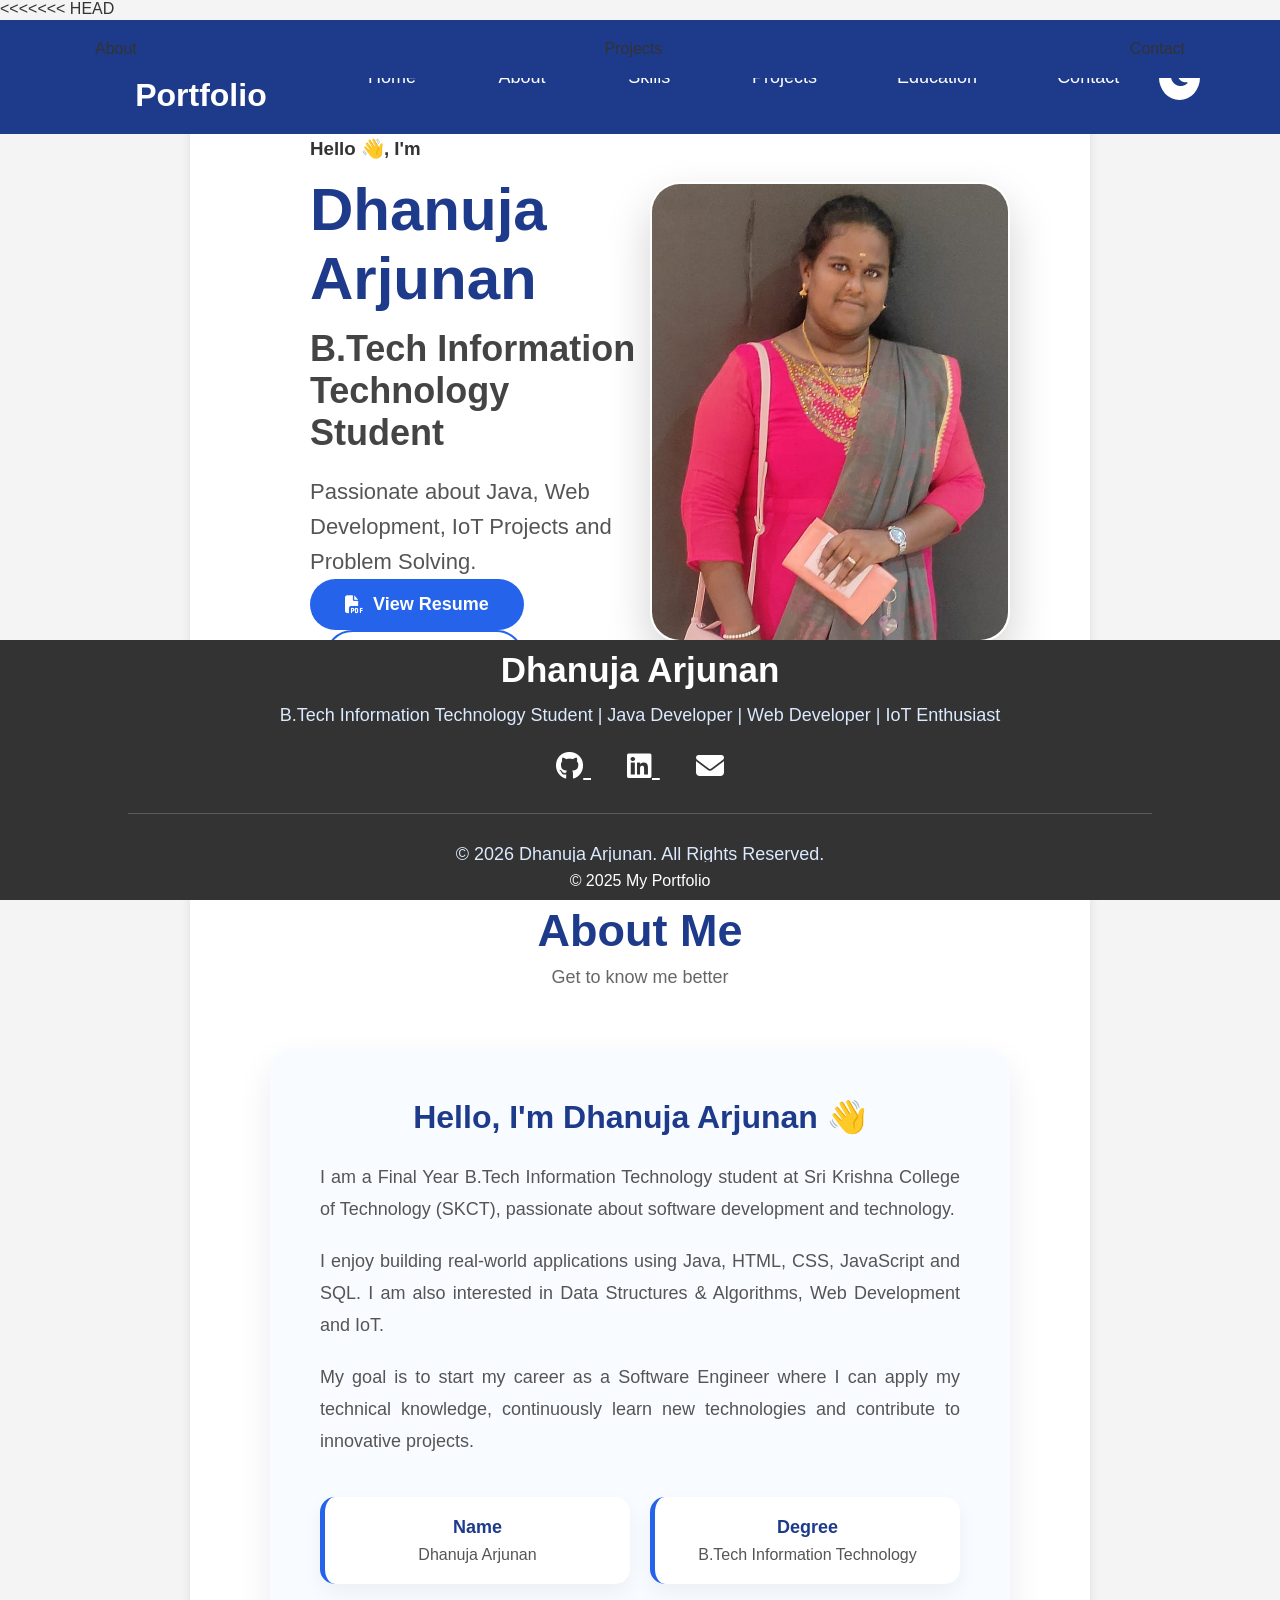
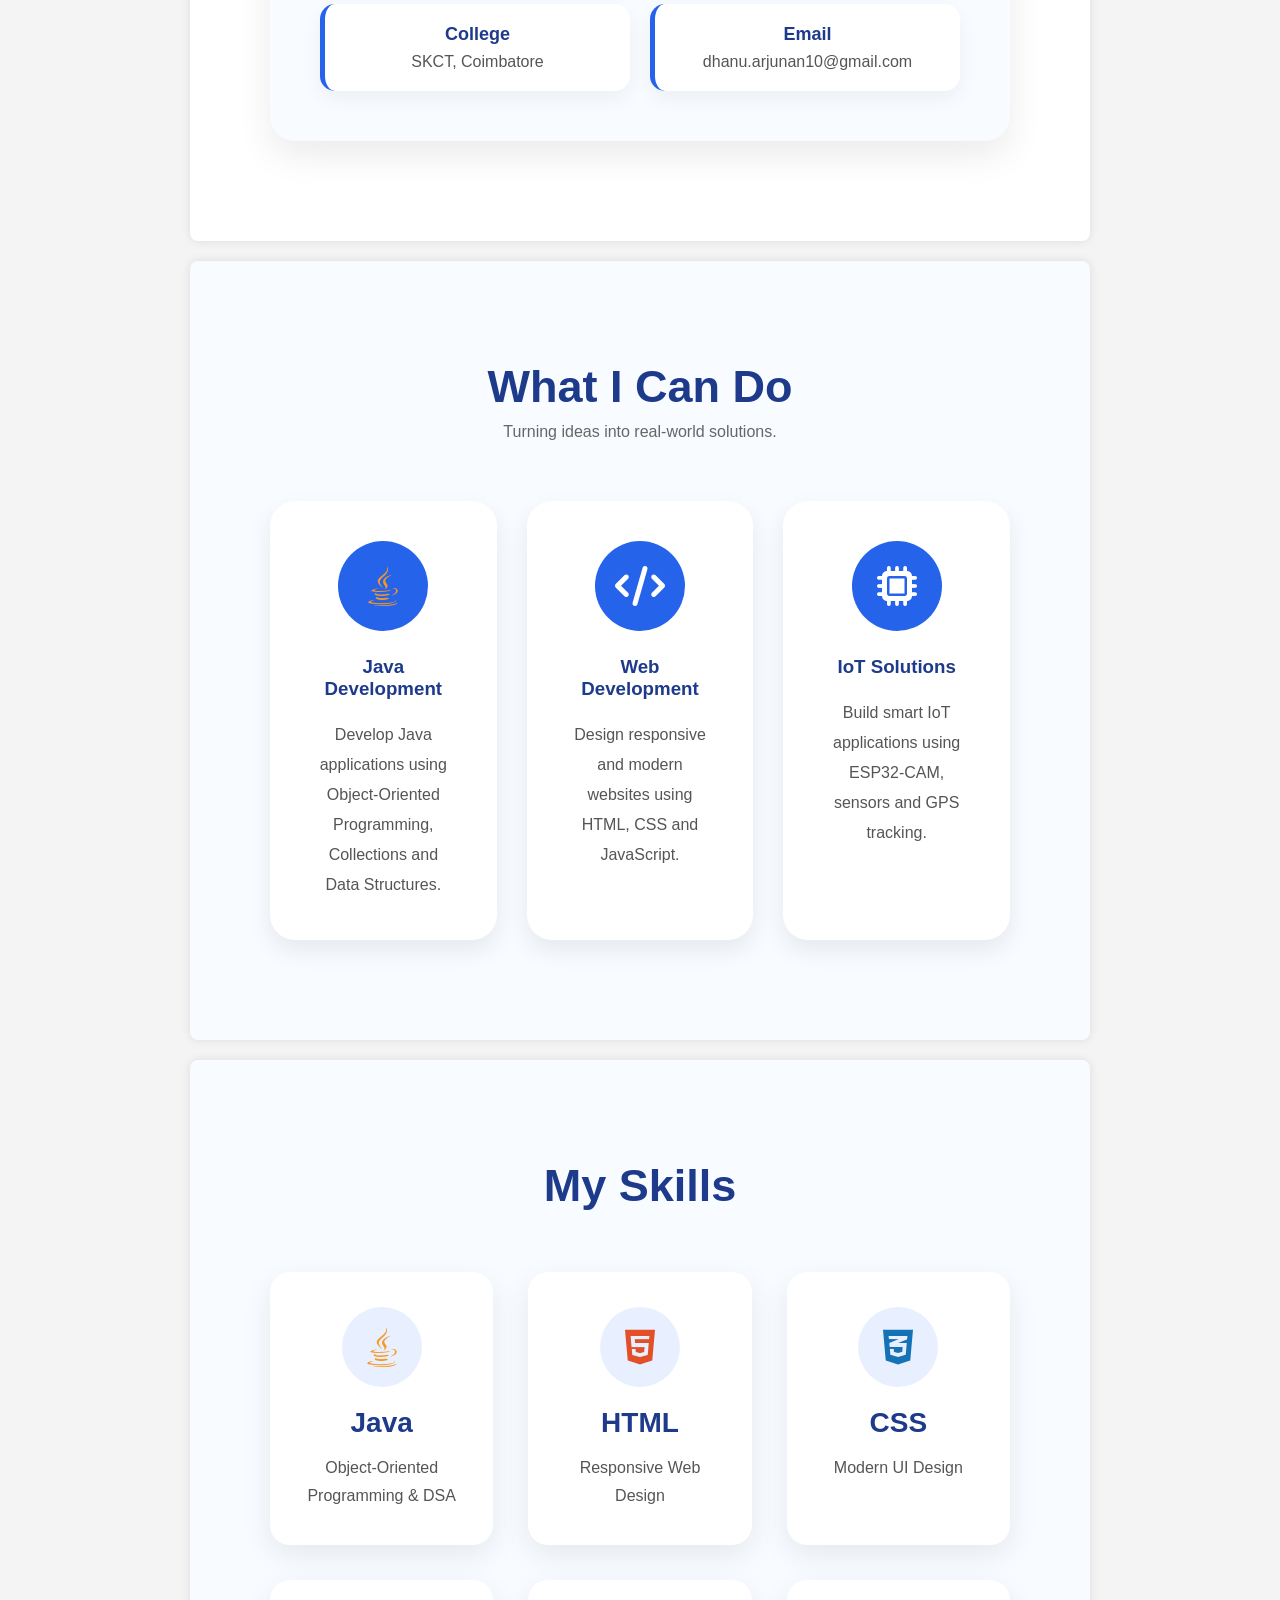
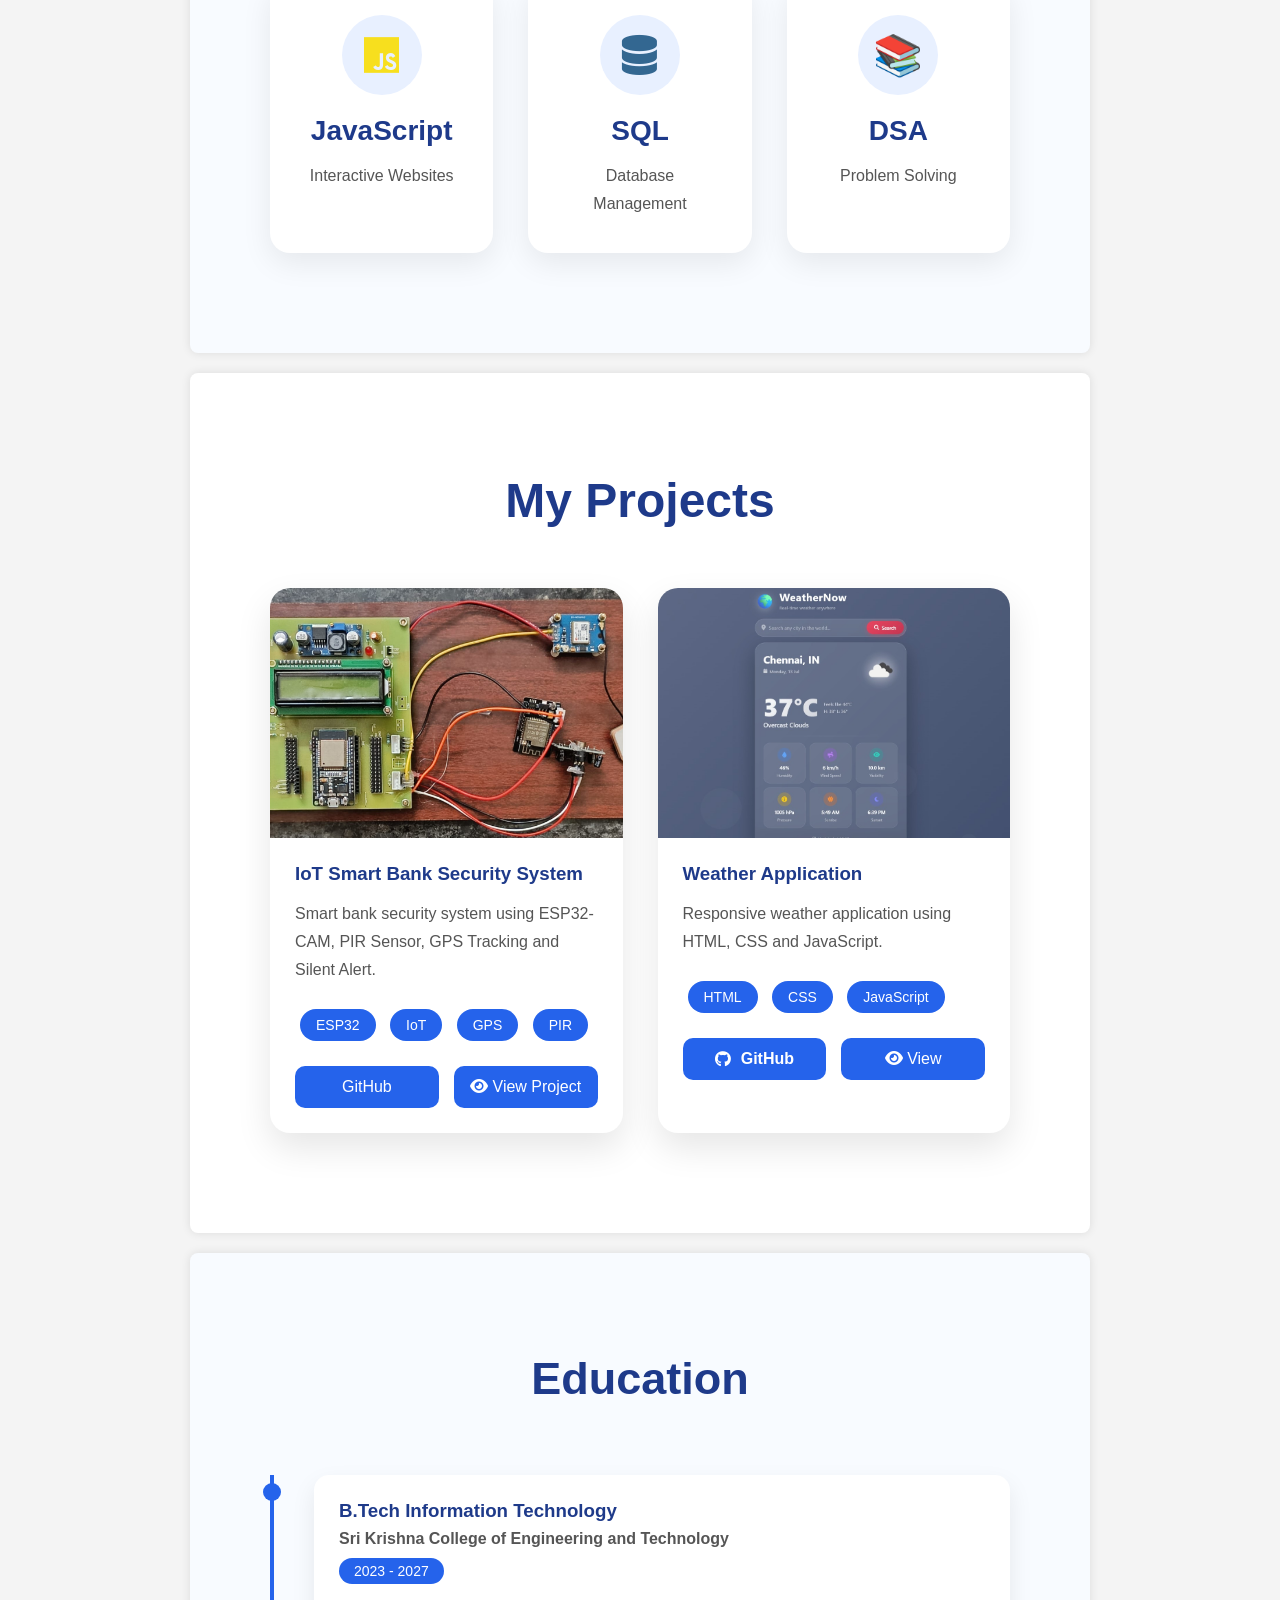
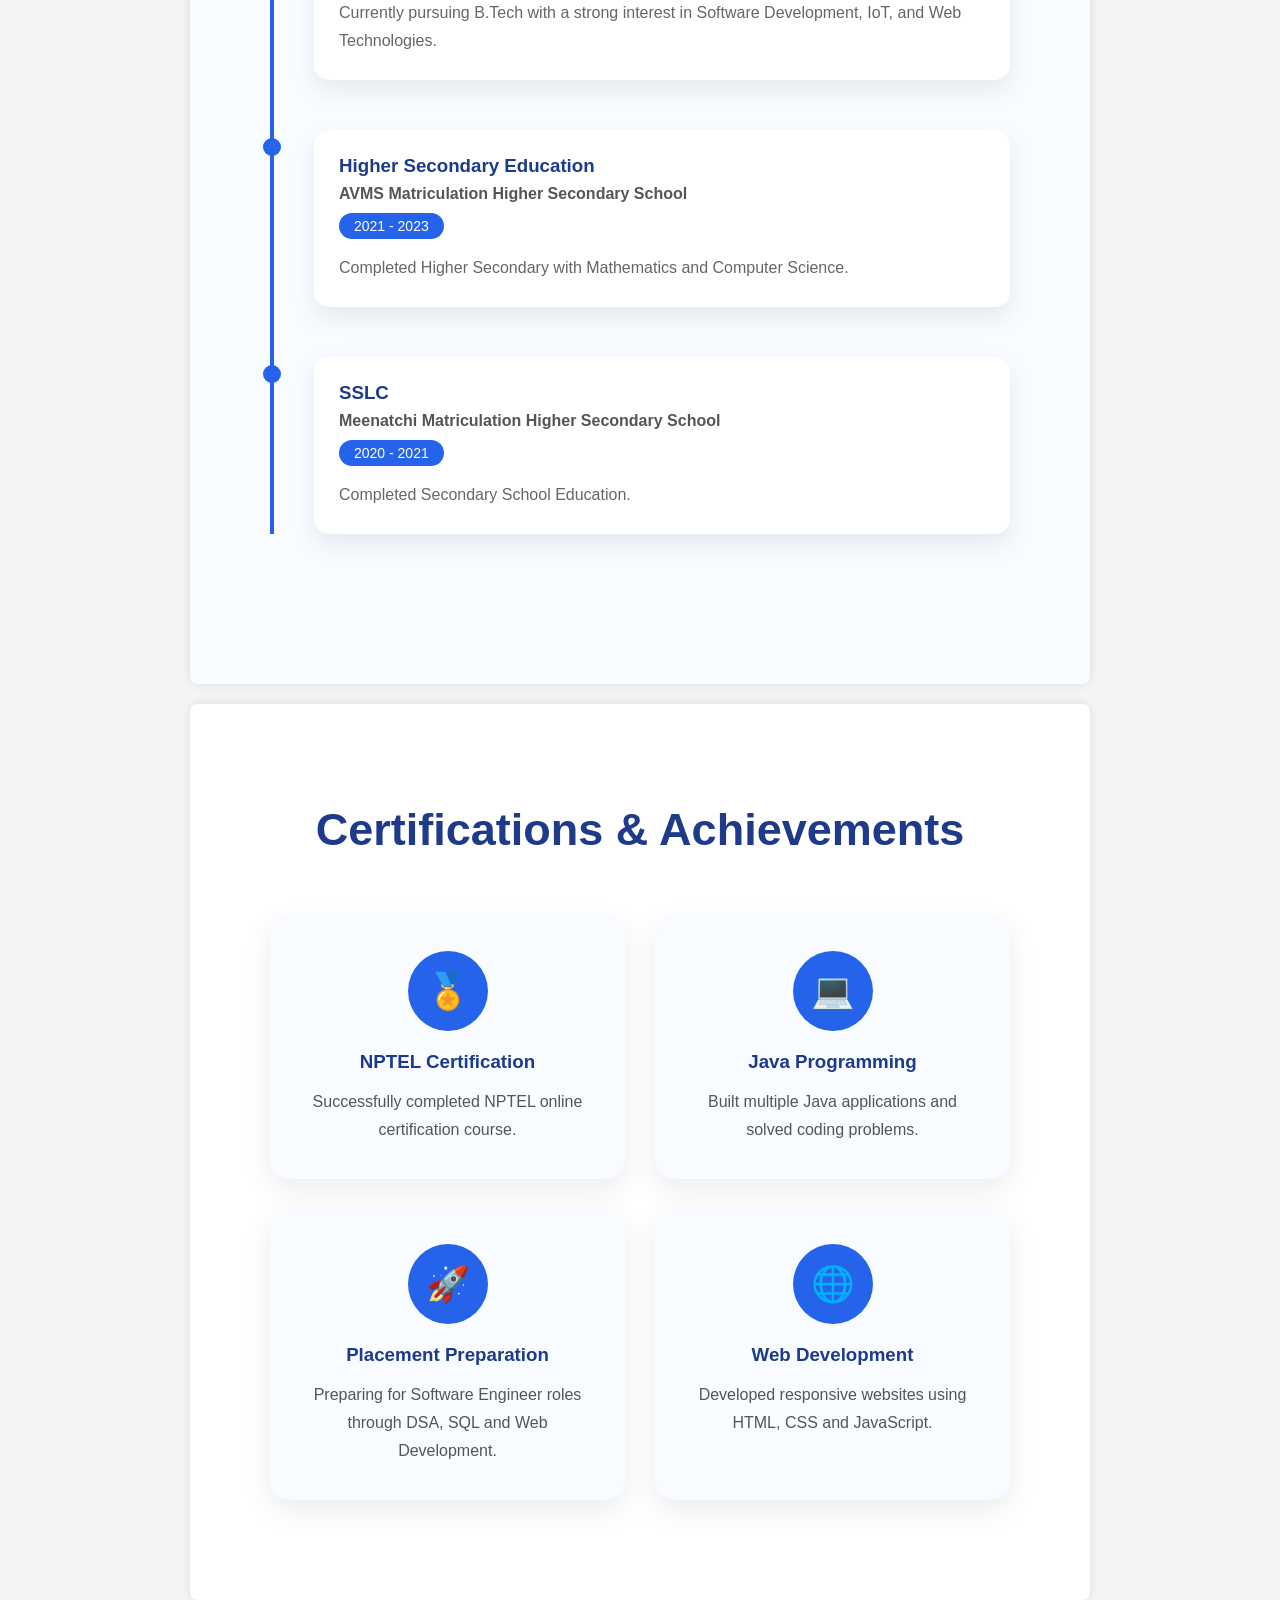
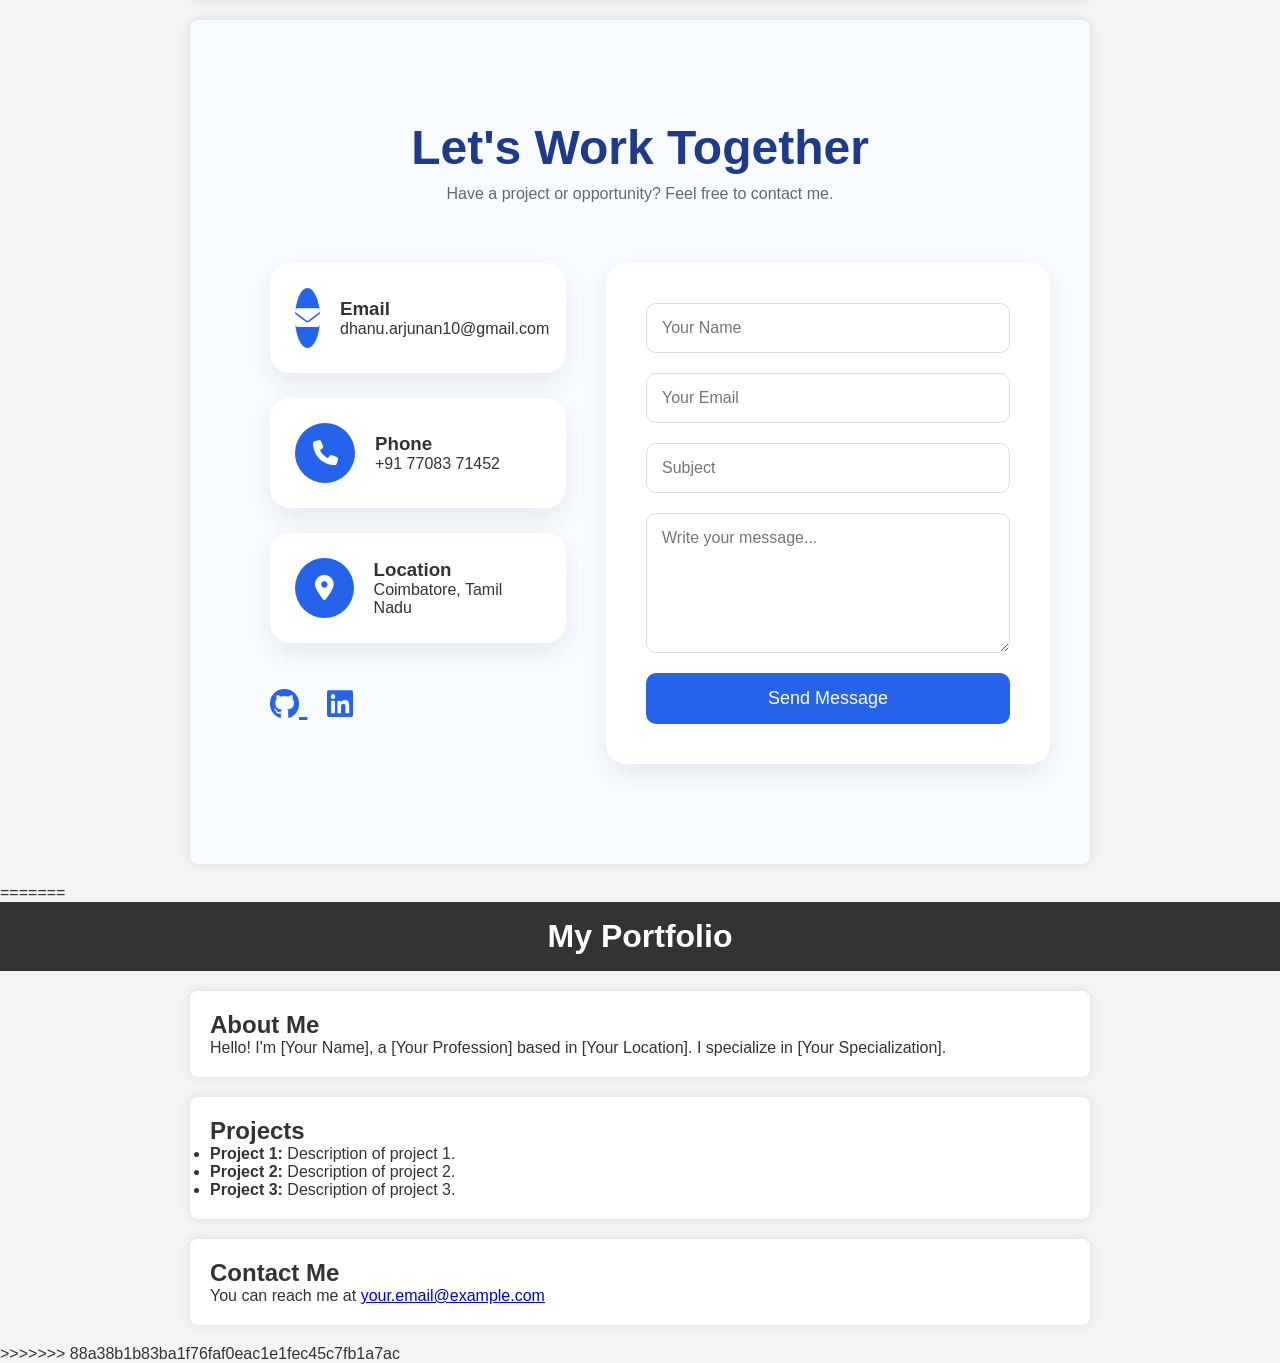
<file: index.html>
<<<<<<< HEAD
<!DOCTYPE html>
<html lang="en">

<head>

    <meta charset="UTF-8">

    <meta name="viewport" content="width=device-width, initial-scale=1.0">

    <title>Dhanuja Portfolio</title>

    <link rel="stylesheet" href="style.css">

    <link rel="stylesheet"
    href="https://cdnjs.cloudflare.com/ajax/libs/font-awesome/6.5.2/css/all.min.css">

</head>

<body>
    <nav>

    <div class="logo">
        Dhanuja Portfolio
    </div>

    <ul class="nav-links">

        <li><a href="#home">Home</a></li>

        <li><a href="#about">About</a></li>

        <li><a href="#skills">Skills</a></li>

        <li><a href="#projects">Projects</a></li>

        <li><a href="#education">Education</a></li>

        <li><a href="#contact">Contact</a></li>

    </ul>

    <div class="theme-toggle">
        <i class="fa-solid fa-moon" id="themeIcon"></i>
    </div>

    <div class="menu-btn">

        <i class="fa-solid fa-bars"></i>

    </div>

</nav>

     <section id="home" class="hero">

    <div class="hero-text">

        <h3>Hello 👋, I'm</h3>

        <h1>Dhanuja Arjunan</h1>

        <h2>B.Tech Information Technology Student</h2>

        <p>
            Passionate about Java, Web Development,
            IoT Projects and Problem Solving.
        </p>
        <a href="resume/Dhanuja_Resume.pdf"
                            target="_blank"
                                    class="btn">

                 <i class="fa-solid fa-file-pdf"></i>

                View Resume

        </a>

        <a href="#contact" class="btn-contact">

    <i class="fa-solid fa-paper-plane"></i>

    Contact Me

</a>

    </div>

    <div class="hero-image">
        <img src="images/profile.jpeg" alt="Profile">
    </div>

</section>

<section id="about" class="about">

    <div class="about-heading">
        <h2>About Me</h2>
        <p>Get to know me better</p>
    </div>

    <div class="about-container">

        <div class="about-content">

            <h3>Hello, I'm Dhanuja Arjunan 👋</h3>

            <p>
                I am a Final Year B.Tech Information Technology student at
                Sri Krishna College of Technology (SKCT),
                passionate about software development and technology.
            </p>

            <p>
                I enjoy building real-world applications using Java, HTML,
                CSS, JavaScript and SQL. I am also interested in
                Data Structures & Algorithms, Web Development and IoT.
            </p>

            <p>
                My goal is to start my career as a Software Engineer where I
                can apply my technical knowledge, continuously learn new
                technologies and contribute to innovative projects.
            </p>

            <div class="about-details">

                <div class="detail-box">
                    <h4>Name</h4>
                    <span>Dhanuja Arjunan</span>
                </div>

                <div class="detail-box">
                    <h4>Degree</h4>
                    <span>B.Tech Information Technology</span>
                </div>

                <div class="detail-box">
                    <h4>College</h4>
                    <span>SKCT, Coimbatore</span>
                </div>

                <div class="detail-box">
                    <h4>Email</h4>
                    <span>dhanu.arjunan10@gmail.com</span>
                </div>

            </div>

        </div>

    </div>

</section>
<section id="services" class="services">

    <div class="service-title">

        <h2>What I Can Do</h2>

        <p>Turning ideas into real-world solutions.</p>

    </div>

    <div class="service-container">

        <div class="service-card">

            <div class="service-icon">
                <i class="fa-brands fa-java"></i>
            </div>

            <h3>Java Development</h3>

            <p>
                Develop Java applications using Object-Oriented Programming,
                Collections and Data Structures.
            </p>

        </div>

        <div class="service-card">

            <div class="service-icon">
                <i class="fa-solid fa-code"></i>
            </div>

            <h3>Web Development</h3>

            <p>
                Design responsive and modern websites
                using HTML, CSS and JavaScript.
            </p>

        </div>

        <div class="service-card">

            <div class="service-icon">
                <i class="fa-solid fa-microchip"></i>
            </div>

            <h3>IoT Solutions</h3>

            <p>
                Build smart IoT applications using
                ESP32-CAM, sensors and GPS tracking.
            </p>

        </div>

    </div>

</section>
<section id="skills" class="skills">

    <h2>My Skills</h2>

    <div class="skills-container">

        <div class="skill-card">
            <div class="icon">
                <i class="fa-brands fa-java"></i>
            </div>
            <h3>Java</h3>
            <p>Object-Oriented Programming & DSA</p>
        </div>

        <div class="skill-card">
            <div class="icon">
                <i class="fa-brands fa-html5"></i>
            </div>
            <h3>HTML</h3>
            <p>Responsive Web Design</p>
        </div>

        <div class="skill-card">
            <div class="icon">
                <i class="fa-brands fa-css3-alt"></i>
            </div>
            <h3>CSS</h3>
            <p>Modern UI Design</p>
        </div>

        <div class="skill-card">
            <div class="icon">
                <i class="fa-brands fa-js"></i>
            </div>
            <h3>JavaScript</h3>
            <p>Interactive Websites</p>
        </div>

        <div class="skill-card">
            <div class="icon">
                <i class="fa-solid fa-database"></i>
            </div>
            <h3>SQL</h3>
            <p>Database Management</p>
        </div>

        <div class="skill-card">
            <div class="icon">📚</div>
            <h3>DSA</h3>
            <p>Problem Solving</p>
        </div>

    </div>

</section>
<section id="projects" class="projects">

    <h2>My Projects</h2>

    <div class="project-container">

        <!-- Project 1 -->

        <div class="project-card">

            <img src="project-images/bank.jpeg" alt="Bank Project">

            <div class="project-content">

                <h3>IoT Smart Bank Security System</h3>

                <p>
                    Smart bank security system using ESP32-CAM,
                    PIR Sensor, GPS Tracking and Silent Alert.
                </p>

                <div class="tech">

                    <span>ESP32</span>

                    <span>IoT</span>

                    <span>GPS</span>

                    <span>PIR</span>

                </div>

                <div class="project-buttons">

                    <a href="#">GitHub</a>

                    <a href="bank-project.html" class="view-btn">

    <i class="fa-solid fa-eye"></i>

    View Project

</a>

                </div>

            </div>

        </div>

        <!-- Project 2 -->

        <div class="project-card">

            <img src="project-images/weather.jpeg" alt="Weather">

            <div class="project-content">

                <h3>Weather Application</h3>

                <p>
                    Responsive weather application using
                    HTML, CSS and JavaScript.
                </p>

                <div class="tech">

                    <span>HTML</span>

                    <span>CSS</span>

                    <span>JavaScript</span>

                </div>

                <div class="project-buttons">

                    
                    <a href="https://github.com/dhanuja1003/weather-app "
   target="_blank"
   class="github-btn">

    <i class="fa-brands fa-github"></i>

    GitHub

</a>

                    <a href="weather-app/index.html"
   class="view-btn">

    <i class="fa-solid fa-eye"></i>

    View

</a>

                </div>

            </div>

        </div>

    </div>

</section>
<section id="education" class="education">

    <h2>Education</h2>

    <div class="timeline">

        <div class="timeline-item">

            <div class="circle"></div>

            <div class="content">

                <h3>B.Tech Information Technology</h3>

                <h4>Sri Krishna College of Engineering and Technology</h4>

                <span>2023 - 2027</span>

                <p>Currently pursuing B.Tech with a strong interest in Software Development, IoT, and Web Technologies.</p>

            </div>

        </div>

        <div class="timeline-item">

            <div class="circle"></div>

            <div class="content">

                <h3>Higher Secondary Education</h3>

                <h4>AVMS Matriculation Higher Secondary School</h4>

                <span>2021 - 2023</span>

                <p>Completed Higher Secondary with Mathematics and Computer Science.</p>

            </div>

        </div>

        <div class="timeline-item">

            <div class="circle"></div>

            <div class="content">

                <h3>SSLC</h3>

                <h4>Meenatchi Matriculation Higher Secondary School</h4>

                <span>2020 - 2021</span>

                <p>Completed Secondary School Education.</p>

            </div>

        </div>

    </div>

</section>
<section class="certifications">

    <h2>Certifications & Achievements</h2>

    <div class="certificate-container">

        <div class="certificate-card">

            <div class="certificate-icon">🏅</div>

            <h3>NPTEL Certification</h3>

            <p>
                Successfully completed NPTEL online certification course.
            </p>

        </div>

        <div class="certificate-card">

            <div class="certificate-icon">💻</div>

            <h3>Java Programming</h3>

            <p>
                Built multiple Java applications and solved coding problems.
            </p>

        </div>

        <div class="certificate-card">

            <div class="certificate-icon">🚀</div>

            <h3>Placement Preparation</h3>

            <p>
                Preparing for Software Engineer roles through DSA, SQL and Web Development.
            </p>

        </div>

        <div class="certificate-card">

            <div class="certificate-icon">🌐</div>

            <h3>Web Development</h3>

            <p>
                Developed responsive websites using HTML, CSS and JavaScript.
            </p>

        </div>

    </div>

</section>
<section id="contact" class="contact">

    <div class="contact-title">

        <h2>Let's Work Together</h2>

        <p>
            Have a project or opportunity? Feel free to contact me.
        </p>

    </div>

    <div class="contact-container">

        <!-- Left Side -->

        <div class="contact-info">

            <div class="info-card">

                <i class="fa-solid fa-envelope"></i>

                <div>

                    <h3>Email</h3>

                    <p>dhanu.arjunan10@gmail.com</p>

                </div>

            </div>

            <div class="info-card">

                <i class="fa-solid fa-phone"></i>

                <div>

                    <h3>Phone</h3>

                    <p>+91 77083 71452</p>

                </div>

            </div>

            <div class="info-card">

                <i class="fa-solid fa-location-dot"></i>

                <div>

                    <h3>Location</h3>

                    <p>Coimbatore, Tamil Nadu</p>

                </div>

            </div>

            <div class="social-icons">

                <a href="https://github.com/dhanuja1003">
                    <i class="fa-brands fa-github"></i>
                </a>

                <a href="https://www.linkedin.com/in/dhanuja-arjunan-2297b8290">
                    <i class="fa-brands fa-linkedin"></i>
                </a>

            </div>

        </div>

        <!-- Right Side -->

        <form class="contact-form">

            <input type="text" placeholder="Your Name">

            <input type="email" placeholder="Your Email">

            <input type="text" placeholder="Subject">

            <textarea rows="6" placeholder="Write your message..."></textarea>

            <button>Send Message</button>

        </form>

    </div>

</section>
<footer>

    <div class="footer-content">

        <h2>Dhanuja Arjunan</h2>

        <p>
            B.Tech Information Technology Student |
            Java Developer | Web Developer | IoT Enthusiast
        </p>

        <div class="footer-icons">

            <a href="https://github.com/dhanuja1003" target="_blank">
                <i class="fa-brands fa-github"></i>
            </a>

            <a href="https://www.linkedin.com/in/dhanuja-arjunan-2297b8290" target="_blank">
                <i class="fa-brands fa-linkedin"></i>
            </a>

            <a href="mailto:dhanu.arjunan10@gmail.com">
                <i class="fa-solid fa-envelope"></i>
            </a>

        </div>

        <hr>

        <p class="copyright">

            © 2026 Dhanuja Arjunan. All Rights Reserved.

        </p>

    </div>

</footer>

    <script src="script.js"></script>

</body>

</html>
=======
<!DOCTYPE html>
<html lang="en">
<head>
    <meta charset="UTF-8">
    <meta name="viewport" content="width=device-width, initial-scale=1.0">
    <title>My Portfolio</title>
    <style>
        body {
            font-family: Arial, sans-serif;
            margin: 0;
            padding: 0;
            background-color: #f4f4f4;
            color: #333;
        }
        header {
            background-color: #333;
            color: white;
            padding: 1em 0;
            text-align: center;
        }
        nav {
            text-align: center;
            margin: 20px 0;
        }
        nav a {
            margin: 0 15px;
            text-decoration: none;
            color: #333;
        }
        section {
            max-width: 900px;
            margin: 20px auto;
            padding: 20px;
            background: white;
            border-radius: 8px;
            box-shadow: 0 0 10px rgba(0, 0, 0, 0.1);
        }
        footer {
            text-align: center;
            padding: 10px 0;
            background-color: #333;
            color: white;
            position: fixed;
            bottom: 0;
            width: 100%;
        }
    </style>
</head>
<body>

<header>
    <h1>My Portfolio</h1>
</header>

<nav>
    <a href="#about">About</a>
    <a href="#projects">Projects</a>
    <a href="#contact">Contact</a>
</nav>

<section id="about">
    <h2>About Me</h2>
    <p>Hello! I'm [Your Name], a [Your Profession] based in [Your Location]. I specialize in [Your Specialization].</p>
</section>

<section id="projects">
    <h2>Projects</h2>
    <ul>
        <li><strong>Project 1:</strong> Description of project 1.</li>
        <li><strong>Project 2:</strong> Description of project 2.</li>
        <li><strong>Project 3:</strong> Description of project 3.</li>
    </ul>
</section>

<section id="contact">
    <h2>Contact Me</h2>
    <p>You can reach me at <a href="mailto:your.email@example.com">your.email@example.com</a></p>
</section>

<footer>
    &copy; 2025 My Portfolio
</footer>

</body>
</html>
>>>>>>> 88a38b1b83ba1f76faf0eac1e1fec45c7fb1a7ac
</file>
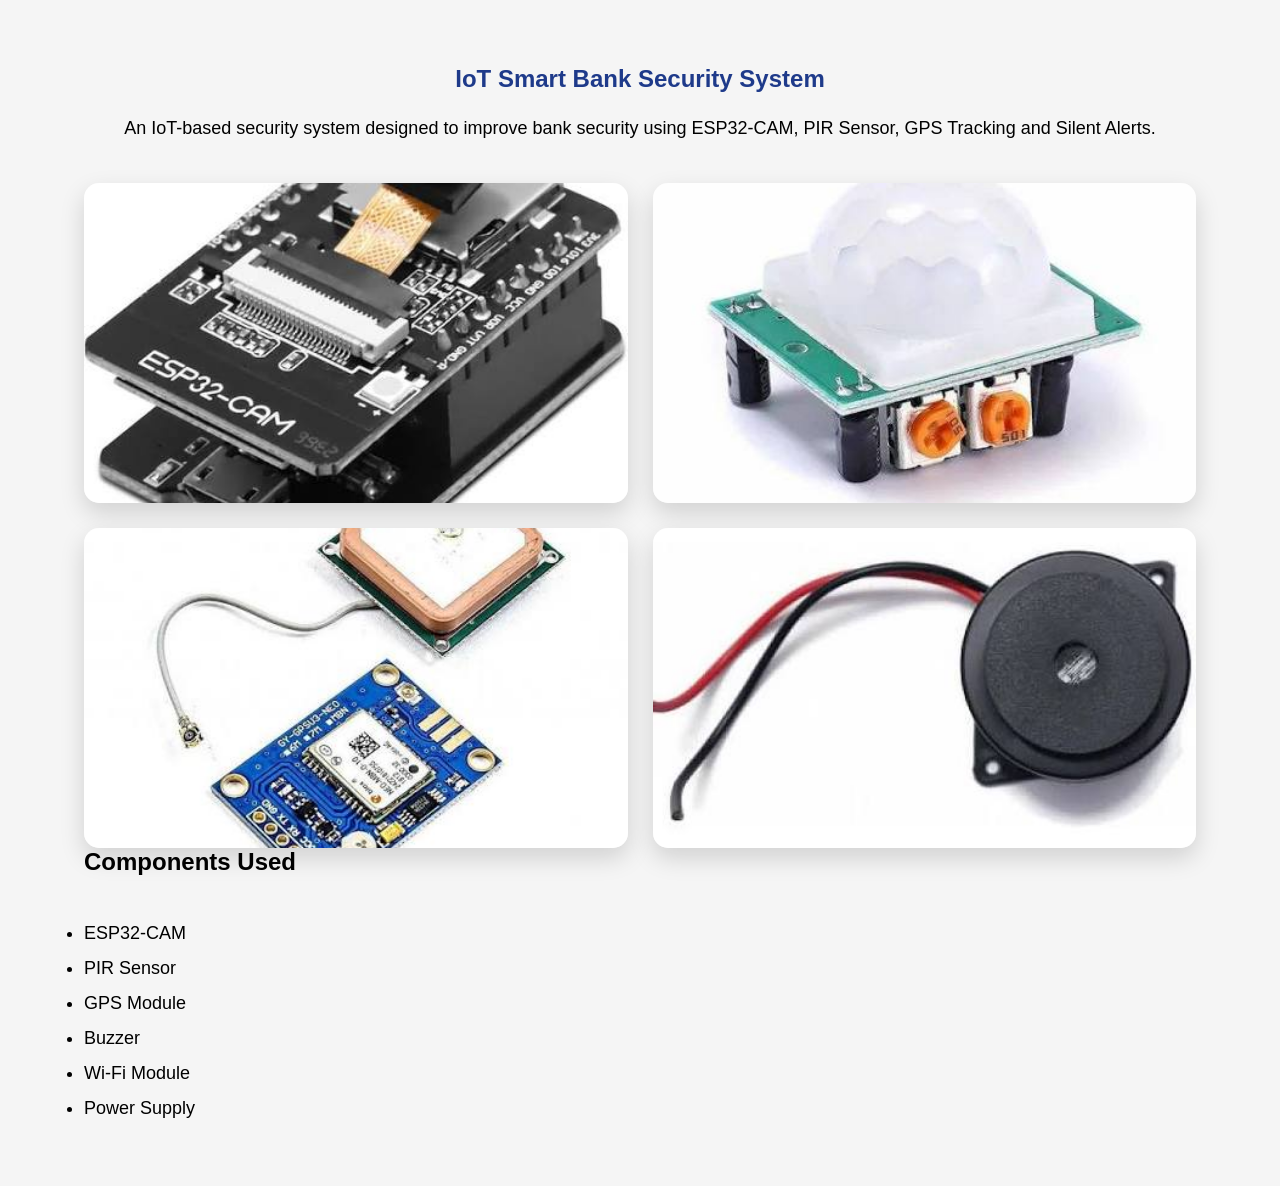
<file: bank-project.html>
<!DOCTYPE html>
<html lang="en">

<head>

    <meta charset="UTF-8">

    <meta name="viewport" content="width=device-width, initial-scale=1.0">

    <title>IoT Smart Bank Security System</title>

    <link rel="stylesheet" href="style.css">

</head>

<body>

<section class="project-details">

<h1>IoT Smart Bank Security System</h1>

<p>
An IoT-based security system designed to improve bank security using
ESP32-CAM, PIR Sensor, GPS Tracking and Silent Alerts.
</p>

<div class="gallery">

<img src="project-images/bank1.jpeg">

<img src="project-images/bank2.jpeg">

<img src="project-images/bank3.jpeg">

<img src="project-images/bank4.jpeg">

</div>

<h2>Components Used</h2>

<ul>

<li>ESP32-CAM</li>

<li>PIR Sensor</li>

<li>GPS Module</li>

<li>Buzzer</li>

<li>Wi-Fi Module</li>

<li>Power Supply</li>

</ul>

</section>

</body>

</html>
</file>
<file: style.css>
*{
    margin:0;
    padding:0;
    box-sizing:border-box;
    font-family:Arial, sans-serif;
}

body{
    background:#f5f5f5;
}
body{

    padding-top:5px;

}


.theme-toggle{

    cursor:pointer;

    font-size:24px;

    color:white;

    transition:.3s;

}

.theme-toggle:hover{

    transform:rotate(20deg);

}
nav{

    position:fixed;

    top:0;

    left:0;

    width:100%;

    display:flex;

    justify-content:space-between;

    align-items:center;

    padding:20px 80px;

    background:#1e3a8a;

    color:white;

    z-index:1000;

}
nav ul{

    display:flex;

    list-style:none;

    gap:35px;

    margin-left:auto;

    margin-right:40px;

}
.theme-toggle{

    width:45px;

    height:45px;

    display:flex;

    justify-content:center;

    align-items:center;

    border-radius:50%;

    background:white;

    color:#1e3a8a;

    cursor:pointer;

    font-size:22px;

    transition:.3s;

}

.theme-toggle:hover{

    transform:scale(1.1);

}
/*========== DARK MODE ==========*/

body.dark{
    background:#0f172a;
    color:#fff;
}

/* Navigation */

body.dark nav{
    background:#020617;
}

/* All Sections */

body.dark section,
body.dark footer{
    background:#0f172a !important;
}

/* Cards */

body.dark .about-content,
body.dark .detail-box,
body.dark .service-card,
body.dark .skill-card,
body.dark .project-card,
body.dark .content,
body.dark .certificate-card,
body.dark .info-card,
body.dark .contact-form{

    background:#1e293b !important;

    color:white;
}

/* Text */

body.dark h1,
body.dark h2,
body.dark h3,
body.dark h4{

    color:#60a5fa !important;

}

body.dark p,
body.dark span,
body.dark li,
body.dark a{

    color:#e5e7eb;

}

/* Inputs */

body.dark input,
body.dark textarea{

    background:#334155;

    color:white;

    border:1px solid #475569;

}

body.dark input::placeholder,
body.dark textarea::placeholder{

    color:#cbd5e1;

}
body.dark .icon{

    background:white;

}

body.dark .icon i{

    color:#2563eb;

}

.logo{
    font-size:28px;
    font-weight:bold;
}


nav ul{
    list-style:none;
    display:flex;
}


nav ul li{
    margin-left:30px;
}

nav ul li a{
    color:white;
    text-decoration:none;
    font-size:18px;
}

nav ul li a:hover{
    color:yellow;
}
nav ul li a{

    color:white;

    text-decoration:none;

    font-size:18px;

    font-weight:500;

    position:relative;

    transition:.3s;

}

nav ul li a::after{

    content:"";

    position:absolute;

    left:0;

    bottom:-6px;

    width:0;

    height:3px;

    background:white;

    border-radius:10px;

    transition:.3s;

}

nav ul li a:hover::after{

    width:100%;

}
/*=========== ACTIVE NAV LINK ===========*/

.nav-links li a{

    position:relative;

    transition:.3s;

}

.nav-links li a.active{

    color:#60a5fa;

}

.nav-links li a.active::after{

    content:"";

    position:absolute;

    left:0;

    bottom:-6px;

    width:100%;

    height:3px;

    background:#60a5fa;

    border-radius:10px;

}

.about{
    padding:70px 80px;
    background:white;
    text-align:center;
}

.about h2{
    font-size:40px;
    color:#1e3a8a;
    margin-bottom:30px;
}

.about-card{

    max-width:900px;

    margin:auto;

    background:#f8f9fa;

    padding:40px;

    border-radius:15px;

    box-shadow:0 5px 15px rgba(0,0,0,0.1);

}

.about-card p{

    font-size:20px;

    line-height:35px;

    color:#444;

    margin-bottom:20px;

}
.hero-image img{

    width:360px;
    height:460px;

    object-fit:cover;
    object-position:center top;

    border-radius:30px;

    border:2px solid rgba(255, 255, 255, 0.5);

    box-shadow:
    0 20px 45px rgba(0,0,0,.18);

    transition:.4s;
}

.hero-image img:hover{

    transform:scale(1.03);

    box-shadow:
    0 30px 60px rgba(37,99,235,.30);

}
.hero{

    display:flex;

    justify-content:space-between;

    align-items:center;

    padding:100px 80px;

}
.hero-text{
    width:55%;
    margin-left:40px;
}
.hero-text button{

    margin-top:35px;
    margin-right:15px;

    padding:14px 30px;

    font-size:18px;

    border:none;

    border-radius:10px;

    background:#2563eb;

    color:white;

    cursor:pointer;

    transition:0.3s;
}

.hero-text button:hover{

    background:#1d4ed8;

    transform:translateY(-3px);

}
.hero-text h1{
    font-size:60px;
    color:#1e3a8a;
    margin:15px 0;
}
.hero-text h2{
    font-size:36px;
    color:#444;
    margin-bottom:20px;
}
.hero-text p{
    font-size:22px;
    line-height:35px;
    color:#555;
}
.about{

    padding:100px 80px;

    background:#ffffff;

}

.about-heading{

    text-align:center;

    margin-bottom:60px;

}

.about-heading h2{

    font-size:45px;

    color:#1e3a8a;

    margin-bottom:10px;

}

.about-heading p{

    color:#666;

    font-size:18px;

}

.about-container{

    max-width:1100px;

    margin:auto;

}

.about-content{

    background:#f8fbff;

    padding:50px;

    border-radius:25px;

    box-shadow:0 15px 35px rgba(0,0,0,0.08);

}

.about-content h3{

    font-size:32px;

    color:#1e3a8a;

    margin-bottom:25px;

}

.about-content p{

    font-size:18px;

    color:#555;

    line-height:32px;

    margin-bottom:20px;

    text-align:justify;

}

.about-details{

    margin-top:40px;

    display:grid;

    grid-template-columns:repeat(2,1fr);

    gap:20px;

}

.detail-box{

    background:white;

    padding:20px;

    border-radius:15px;

    border-left:5px solid #2563eb;

    box-shadow:0 8px 20px rgba(0,0,0,0.05);

    transition:.3s;

}

.detail-box:hover{

    transform:translateY(-6px);

    box-shadow:0 12px 25px rgba(37,99,235,0.20);

}

.detail-box h4{

    color:#1e3a8a;

    margin-bottom:8px;

    font-size:18px;

}

.detail-box span{

    color:#555;

    font-size:16px;

}
/*================== SERVICES ==================*/

.services{

    padding:100px 80px;

    background:#f8fbff;

}

.service-title{

    text-align:center;

    margin-bottom:60px;

}

.service-title h2{

    font-size:45px;

    color:#1e3a8a;

}

.service-title p{

    color:#666;

    margin-top:10px;

}

.service-container{

    display:grid;

    grid-template-columns:repeat(3,1fr);

    gap:30px;

}

.service-card{

    background:white;

    padding:40px;

    border-radius:25px;

    text-align:center;

    box-shadow:0 10px 25px rgba(0,0,0,.08);

    transition:.4s;

    position:relative;

    overflow:hidden;

}

.service-card::before{

    content:"";

    position:absolute;

    top:0;

    left:-100%;

    width:100%;

    height:5px;

    background:#2563eb;

    transition:.4s;

}

.service-card:hover::before{

    left:0;

}

.service-card:hover{

    transform:translateY(-10px);

    box-shadow:0 20px 40px rgba(37,99,235,.20);

}
.service-icon{

    width:90px;

    height:90px;

    margin:auto;

    border-radius:50%;

    background:#2563eb;

    color:white;

    display:flex;

    justify-content:center;

    align-items:center;

    font-size:40px;

    margin-bottom:25px;

    transition:.4s;

}

.service-card:hover .service-icon{

    transform:rotate(360deg);

    background:#1d4ed8;

}

.service-card h3{

    color:#1e3a8a;

    margin-bottom:20px;

}

.service-card p{

    color:#555;

    line-height:30px;

}
.skills{

    padding:100px 80px;

    background:#f8fbff;

}

.skills h2{

    text-align:center;

    font-size:45px;

    color:#1e3a8a;

    margin-bottom:60px;

}

.skills-container{

    display:grid;

    grid-template-columns:repeat(3,1fr);

    gap:35px;

}

.skill-card{

    background:white;

    padding:35px;

    border-radius:20px;

    text-align:center;

    box-shadow:0 10px 30px rgba(0,0,0,.08);

    transition:.4s;

    cursor:pointer;

}

.skill-card:hover{

    transform:translateY(-12px);

    box-shadow:0 20px 40px rgba(37,99,235,.25);

}

.icon{

    width:80px;

    height:80px;

    margin:auto;

    border-radius:50%;

    background:#e8f0ff;

    display:flex;

    justify-content:center;

    align-items:center;

    font-size:40px;

    margin-bottom:20px;

}
.fa-java{
    color:#f89820;
}

.fa-html5{
    color:#e34f26;
}

.fa-css3-alt{
    color:#1572b6;
}

.fa-js{
    color:#f7df1e;
}

.fa-database{
    color:#336791;
}


.logo{

    font-size:32px;

    font-weight:bold;

    cursor:pointer;

    transition:.3s;

}

.logo:hover{

    transform:scale(1.05);

}
.skill-card h3{

    color:#1e3a8a;

    margin-bottom:15px;

    font-size:28px;

}

.skill-card p{

    color:#555;

    line-height:28px;

}
.projects{

    padding:100px 80px;

    background:#ffffff;

}

.projects h2{

    text-align:center;

    font-size:48px;

    color:#1e3a8a;

    margin-bottom:60px;

}

.project-container{

    display:grid;

    grid-template-columns:repeat(2,1fr);

    gap:35px;

}

.project-card{

    background:white;

    border-radius:20px;

    overflow:hidden;

    box-shadow:0 15px 35px rgba(0,0,0,.10);

    transition:.4s;

}

.project-card:hover{

    transform:translateY(-12px);

}

.project-card img{

    width:100%;

    height:250px;

    object-fit:cover;

}

.project-content{

    padding:25px;

}

.project-content h3{

    color:#1e3a8a;

    margin-bottom:15px;

}

.project-content p{

    line-height:28px;

    color:#555;

}

.tech{

    margin:20px 0;

}

.tech span{

    display:inline-block;

    background:#2563eb;

    color:white;

    padding:8px 16px;

    border-radius:30px;

    margin:5px;

    font-size:14px;

}

.project-buttons{

    display:flex;

    gap:15px;

}

.project-buttons a{

    flex:1;

    text-align:center;

    padding:12px;

    text-decoration:none;

    background:#2563eb;

    color:white;

    border-radius:10px;

    transition:.3s;

}

.project-buttons a:hover{

    background:#1d4ed8;

}
.education{

    padding:100px 80px;

    background:#f8fbff;

}

.education h2{

    text-align:center;

    font-size:45px;

    color:#1e3a8a;

    margin-bottom:70px;

}

.timeline{

    position:relative;

    max-width:900px;

    margin:auto;

    border-left:4px solid #2563eb;

    padding-left:40px;

}

.timeline-item{

    position:relative;

    margin-bottom:50px;

}

.circle{

    width:18px;

    height:18px;

    background:#2563eb;

    border-radius:50%;

    position:absolute;

    left:-51px;

    top:8px;

}

.content{

    background:white;

    padding:25px;

    border-radius:15px;

    box-shadow:0 10px 25px rgba(0,0,0,.08);

    transition:.3s;

}

.content:hover{

    transform:translateX(10px);

}

.content h3{

    color:#1e3a8a;

    margin-bottom:8px;

}

.content h4{

    color:#555;

    margin-bottom:10px;

}

.content span{

    display:inline-block;

    background:#2563eb;

    color:white;

    padding:5px 15px;

    border-radius:20px;

    margin-bottom:15px;

    font-size:14px;

}

.content p{

    color:#666;

    line-height:28px;

}
.certifications{

    padding:100px 80px;

    background:white;

}

.certifications h2{

    text-align:center;

    font-size:45px;

    color:#1e3a8a;

    margin-bottom:60px;

}

.certificate-container{

    display:grid;

    grid-template-columns:repeat(2,1fr);

    gap:30px;

}

.certificate-card{

    background:#f8fbff;

    padding:35px;

    border-radius:20px;

    text-align:center;

    box-shadow:0 10px 30px rgba(0,0,0,.08);

    transition:.4s;

}

.certificate-card:hover{

    transform:translateY(-10px);

    box-shadow:0 20px 40px rgba(37,99,235,.20);

}

.certificate-icon{

    width:80px;

    height:80px;

    margin:auto;

    border-radius:50%;

    background:#2563eb;

    color:white;

    display:flex;

    justify-content:center;

    align-items:center;

    font-size:35px;

    margin-bottom:20px;

}

.certificate-card h3{

    color:#1e3a8a;

    margin-bottom:15px;

}

.certificate-card p{

    color:#555;

    line-height:28px;

}
.contact{

    padding:100px 80px;

    background:#f8fbff;

}

.contact-title{

    text-align:center;

    margin-bottom:60px;

}

.contact-title h2{

    font-size:48px;

    color:#1e3a8a;

}

.contact-title p{

    color:#666;

    margin-top:10px;

}

.contact-container{

    display:grid;

    grid-template-columns:40% 60%;

    gap:40px;

}

.contact-info{

    display:flex;

    flex-direction:column;

    gap:25px;

}

.info-card{

    display:flex;

    align-items:center;

    gap:20px;

    background:white;

    padding:25px;

    border-radius:20px;

    box-shadow:0 10px 30px rgba(0,0,0,.08);

}

.info-card i{

    width:60px;

    height:60px;

    border-radius:50%;

    background:#2563eb;

    color:white;

    display:flex;

    justify-content:center;

    align-items:center;

    font-size:25px;

}

.social-icons{

    margin-top:20px;

}

.social-icons a{

    font-size:30px;

    color:#2563eb;

    margin-right:20px;

    transition:.3s;

}

.social-icons a:hover{

    color:#1d4ed8;

}

.contact-form{

    background:white;

    padding:40px;

    border-radius:20px;

    box-shadow:0 10px 30px rgba(0,0,0,.08);

}

.contact-form input,
.contact-form textarea{

    width:100%;

    padding:15px;

    margin-bottom:20px;

    border:1px solid #ddd;

    border-radius:10px;

    font-size:16px;

}

.contact-form input:focus,
.contact-form textarea:focus{

    outline:none;

    border:1px solid #2563eb;

}

.contact-form button{

    width:100%;

    padding:15px;

    border:none;

    background:#2563eb;

    color:white;

    border-radius:10px;

    font-size:18px;

    cursor:pointer;

    transition:.3s;

}

.contact-form button:hover{

    background:#1d4ed8;

}
@media (max-width:768px){

    nav{

        flex-direction:column;

        padding:20px;

    }

    nav ul{

        flex-direction:column;

        margin-top:20px;

    }

    nav ul li{

        margin:10px 0;

    }

    .hero{

        flex-direction:column-reverse;

        text-align:center;

        padding:50px 20px;

    }

    .hero-text{

        width:100%;

        margin:0;

    }

    .hero-text h1{

        font-size:45px;

    }

    .hero-text h2{

        font-size:28px;

    }

    .hero-text p{

        font-size:18px;

    }

    .hero-image img{

        width:280px;

        height:360px;

        margin-bottom:40px;

    }

    .skills-container{

        grid-template-columns:1fr;

    }

    .project-container{

        grid-template-columns:1fr;

    }

    .certificate-container{

        grid-template-columns:1fr;

    }

    .contact-container{

        grid-template-columns:1fr;

    }

    .education{

        padding:70px 20px;

    }

    .skills,
    .projects,
    .certifications,
    .contact{

        padding:70px 20px;

    }

}
html{
    scroll-behavior:smooth;
}
.hero-text button:hover{

    transform:translateY(-5px);

    box-shadow:0 10px 25px rgba(37,99,235,.35);

}
.skill-card,
.project-card,
.certificate-card,
.content,
.contact-card{

    transition:.4s;

}

.skill-card:hover,
.project-card:hover,
.certificate-card:hover,
.content:hover,
.contact-card:hover{

    transform:translateY(-10px);

}
section{

    padding-top:100px;

    padding-bottom:100px;

}

footer{

    background:#1e3a8a;

    color:white;

    text-align:center;

    padding:60px 20px;

}

.footer-content h2{

    font-size:35px;

    margin-bottom:15px;

}

.footer-content p{

    font-size:18px;

    color:#dbeafe;

    margin-bottom:25px;

}

.footer-icons{

    margin-bottom:30px;

}

.footer-icons a{

    color:white;

    font-size:28px;

    margin:0 18px;

    transition:.3s;

}

.footer-icons a:hover{

    color:#60a5fa;

    transform:translateY(-5px);

}

footer hr{

    border:none;

    height:1px;

    background:rgba(255,255,255,.2);

    margin:30px auto;

    width:80%;

}

.copyright{

    font-size:15px;

    color:#cbd5e1;

}
.btn{

    display:inline-flex;

    align-items:center;

    gap:10px;

    padding:15px 35px;

    background:#2563eb;

    color:white;

    text-decoration:none;

    border-radius:50px;

    font-size:18px;

    font-weight:600;

    transition:.4s;

}

.btn:hover{

    background:#1d4ed8;

    transform:translateY(-5px);

    box-shadow:0 15px 35px rgba(37,99,235,.35);

}
/*================== MOBILE MENU ==================*/

.menu-btn{

    display:none;

    font-size:28px;

    color:white;

    cursor:pointer;

}

@media(max-width:768px){

    .menu-btn{

        display:block;

    }

    .nav-links{

        position:absolute;

        top:80px;

        left:-100%;

        width:100%;

        background:#1e3a8a;

        display:flex;

        flex-direction:column;

        text-align:center;

        transition:.4s;

        padding:20px 0;

    }

    .nav-links.active{

        left:0;

    }

    .nav-links li{

        margin:20px 0;

    }

    .theme-toggle{

        margin-right:20px;

    }

}
.btn-contact{

    display:inline-flex;

    align-items:center;

    justify-content:center;

    gap:10px;

    padding:15px 35px;

    margin-left:15px;

    background:transparent;

    color:#2563eb;

    border:2px solid #2563eb;

    border-radius:50px;

    text-decoration:none;

    font-size:18px;

    font-weight:600;

    transition:.4s;

}

.btn-contact:hover{

    background:#2563eb;

    color:white;

    transform:translateY(-5px);

    box-shadow:0 15px 35px rgba(37,99,235,.35);

}
.github-btn{

    display:inline-flex;

    align-items:center;

    justify-content:center;

    gap:10px;

    width:100%;

    padding:12px 20px;

    background:#24292e;

    color:white;

    text-decoration:none;

    border-radius:10px;

    font-size:16px;

    font-weight:600;

    transition:.3s;

}

.github-btn:hover{

    background:#000;

    transform:translateY(-4px);

}
.project-details{

    width:90%;

    max-width:1200px;

    margin:auto;

    padding:60px 20px;

}

.project-details h1{

    text-align:center;

    color:#1e3a8a;

    margin-bottom:20px;

}

.project-details p{

    text-align:center;

    font-size:18px;

    line-height:30px;

    margin-bottom:40px;

}

.gallery{

    display:grid;

    grid-template-columns:repeat(2,1fr);

    gap:25px;

}

.gallery img{

    width:100%;

    height:320px;

    object-fit:cover;

    border-radius:15px;

    box-shadow:0 10px 25px rgba(0,0,0,.15);

    transition:.3s;

}

.gallery img:hover{

    transform:scale(1.05);

}

.project-details ul{

    margin-top:40px;

    line-height:35px;

    font-size:18px;

}
</file>
